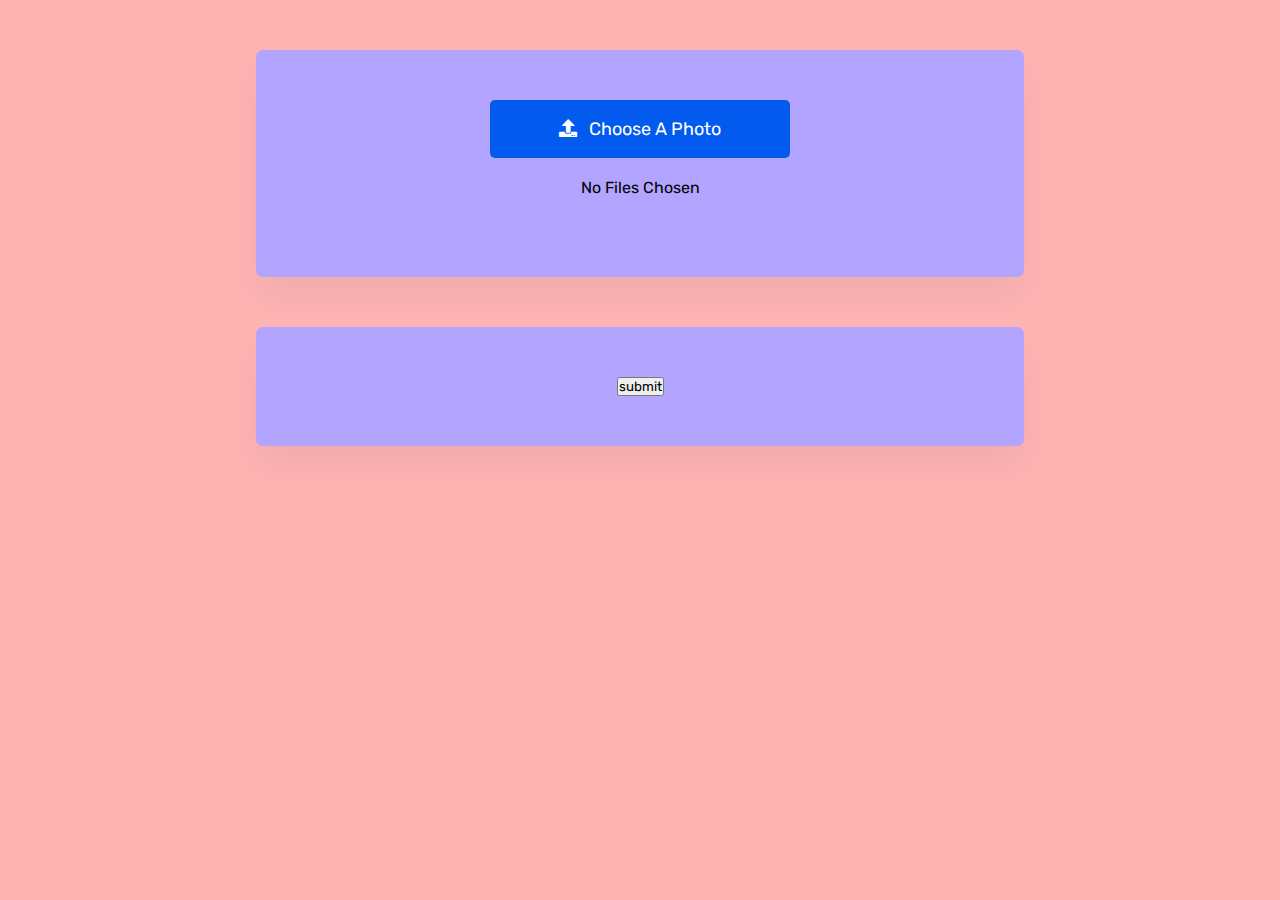
<file: preview-Image-Project/index.html>
<!DOCTYPE html>
<html lang="en">
<head>
    <meta name="viewport" content="width=device-width, initial-scale=1.0">
    <title>Multiple Image Upload Preview</title>
    <!--Font Awesome Icons-->
    <link rel="stylesheet" href="https://cdnjs.cloudflare.com/ajax/libs/font-awesome/5.15.3/css/all.min.css">
    <!-- Google Fonts -->
    <link href="https://fonts.googleapis.com/css2?family=Rubik&display=swap" rel="stylesheet">
    <!-- Stylesheet -->
    <link rel="stylesheet" href="style.css">
</head>
<body>
    <div class="container">
        <!-- getting image from here -->
        <input type="file" id="file-input" accept="image/png, image/jpeg" onchange="preview()" multiple>
        <label for="file-input">
            <i class="fas fa-upload"></i> &nbsp; Choose A Photo
        </label>
        <p id="num-of-files">No Files Chosen</p>
        <div id="images"></div>
    </div>

    <div class="container">
        <button id="demo">submit</button>
    </div>
    <!--Script-->
    <script src="index.js"></script>
</body>
</html>
</file>
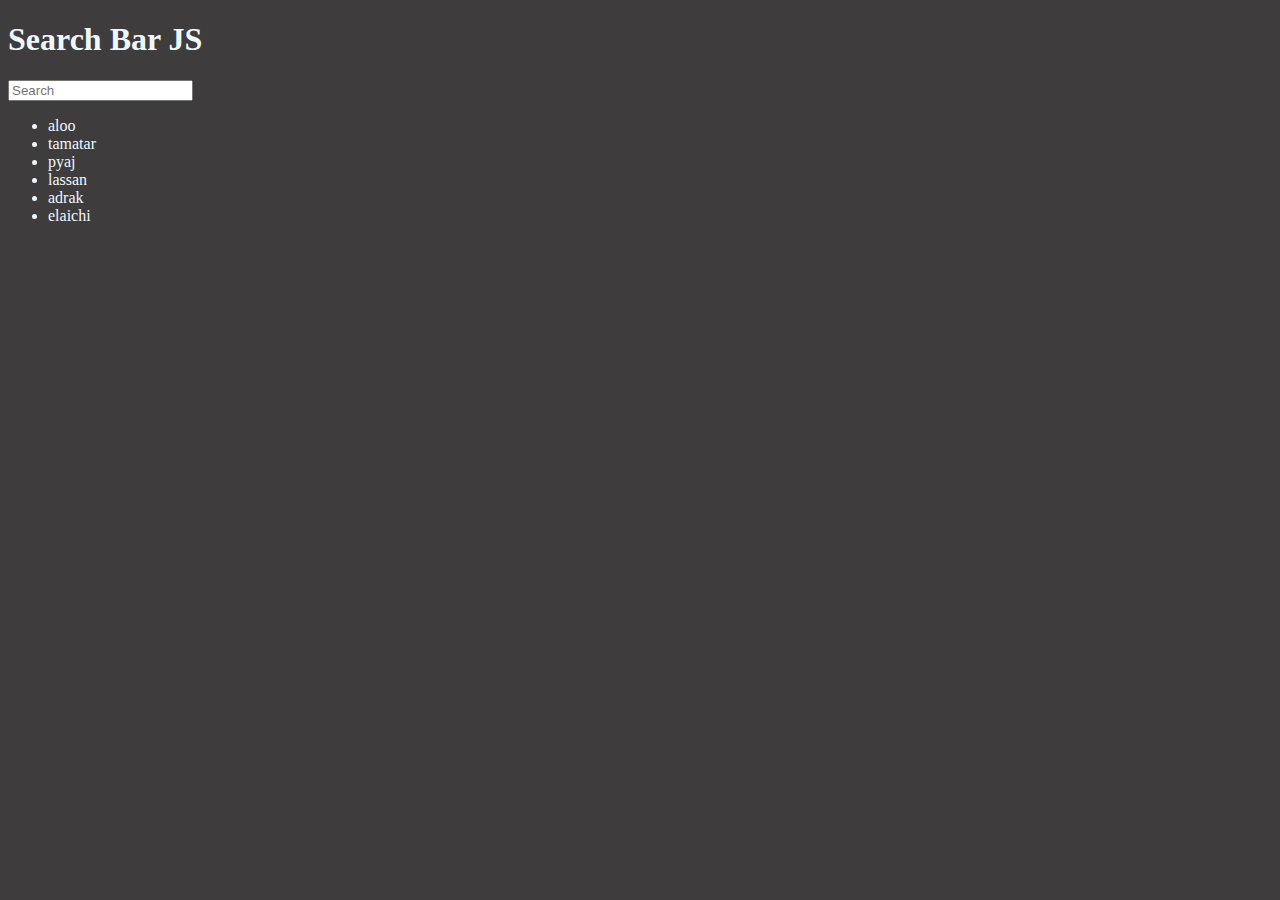
<file: search bar using js/index.html>
<!DOCTYPE html>
<html lang="en">
  <head>
    <meta charset="UTF-8" />
    <meta http-equiv="X-UA-Compatible" content="IE=edge" />
    <meta name="viewport" content="width=device-width, initial-scale=1.0" />
    <title>Document</title>
    <!-- link -->
    <link rel="stylesheet" href="style.css" />
    <!-- bootstrap -->
    <link
      href="https://cdn.jsdelivr.net/npm/bootstrap@5.2.1/dist/css/bootstrap.min.css"
      rel="stylesheet"
      integrity="sha384-iYQeCzEYFbKjA/T2uDLTpkwGzCiq6soy8tYaI1GyVh/UjpbCx/TYkiZhlZB6+fzT"
      crossorigin="anonymous"
    />
  </head>
  <body class="bg">
    <h1 class="text-center">Search Bar JS</h1>

    <div class="container bg">
            <input id="searchbar" onkeyup="search_animal()" class="form-control" type="text" placeholder="Search">
         

          <ul id="list" class="list-group">
            <li class="item">aloo</li>
            <li class="item">tamatar</li>
            <li class="item">pyaj</li>
            <li class="item">lassan</li>
            <li class="item">adrak</li>
            <li class="item">elaichi</li>
        </ul>
    
    </div>
    <br>
    <!-- <div class="container">
        <p id="demo">hdaskjdh</p>
    </div> -->

    <p class="demo"></p>

       <script src="index.js"></script>
  </body>
</html>
</file>
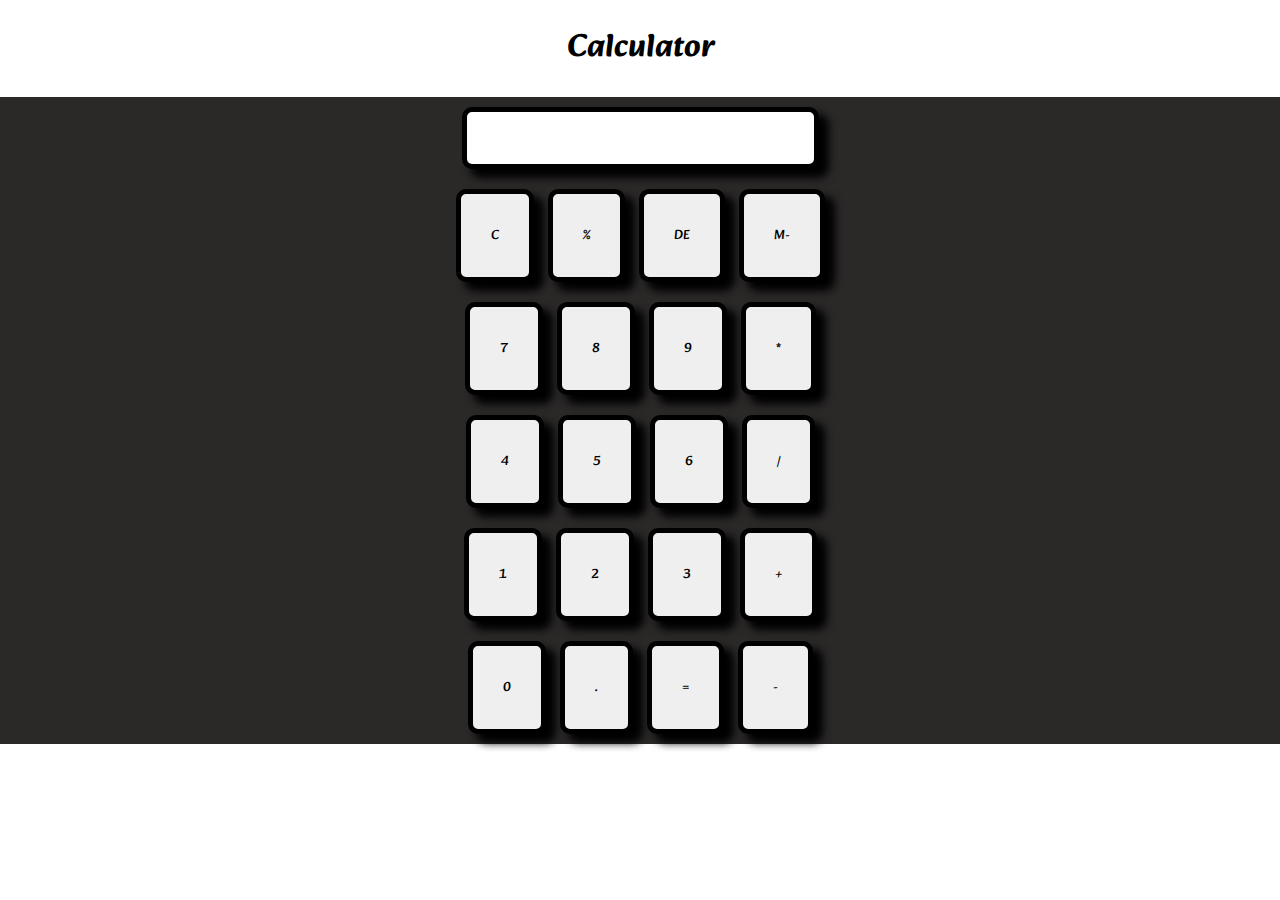
<file: Calcularor/Css/index.html>
<!DOCTYPE html>
<html lang="en">
  <head>
    <meta charset="UTF-8" />
    <meta http-equiv="X-UA-Compatible" content="IE=edge" />
    <meta name="viewport" content="width=device-width, initial-scale=1.0" />
    <!-- bootstarp link -->
    <!-- <link
      href="https://cdn.jsdelivr.net/npm/bootstrap@5.1.3/dist/css/bootstrap.min.css"
      rel="stylesheet"
      integrity="sha384-1BmE4kWBq78iYhFldvKuhfTAU6auU8tT94WrHftjDbrCEXSU1oBoqyl2QvZ6jIW3"
      crossorigin="anonymous"
    /> -->
    <script
      src="https://cdn.jsdelivr.net/npm/bootstrap@5.1.3/dist/js/bootstrap.bundle.min.js"
      integrity="sha384-ka7Sk0Gln4gmtz2MlQnikT1wXgYsOg+OMhuP+IlRH9sENBO0LRn5q+8nbTov4+1p"
      crossorigin="anonymous"
    ></script>

    <!-- css link -->
    <link rel="stylesheet" href="./style.css">

    <title>Calculator</title>
  </head>
  <body>
    <h1 class="text-center">Calculator</h1>

    <!-- main div start -->
    <div class="container item-center display-col flex">

        <!-- cansole-Start-div -->
        <div class="row">
            <input class="input" type="text" placeholder="">
        </div>
        <!-- cansole-end-div -->

        <div class="row">
          <button class="button">C</button>
          <button class="button">%</button>
          <button class="button">DE</button>
          <button class="button">M-</button>
      </div>

    <div class="row">
        <button class="button">7</button>
        <button class="button">8</button>
        <button class="button">9</button>
        <button class="button">*</button>
    </div>

    <div class="row">
        <button class="button">4</button>
        <button class="button">5</button>
        <button class="button">6</button>
        <button class="button">/</button>
    </div>

    <div class="row">
        <button class="button">1</button>
        <button class="button">2</button>
        <button class="button">3</button>
        <button class="button">+</button>
    </div>

    <div class="row">
        <button class="button">0</button>
        <button class="button">.</button>
        <button class="button">=</button>
        <button class="button">-</button>
    </div>

</div>
<!-- main div end -->
    <script src="index.js"></script>
  </body>
</html>
</file>
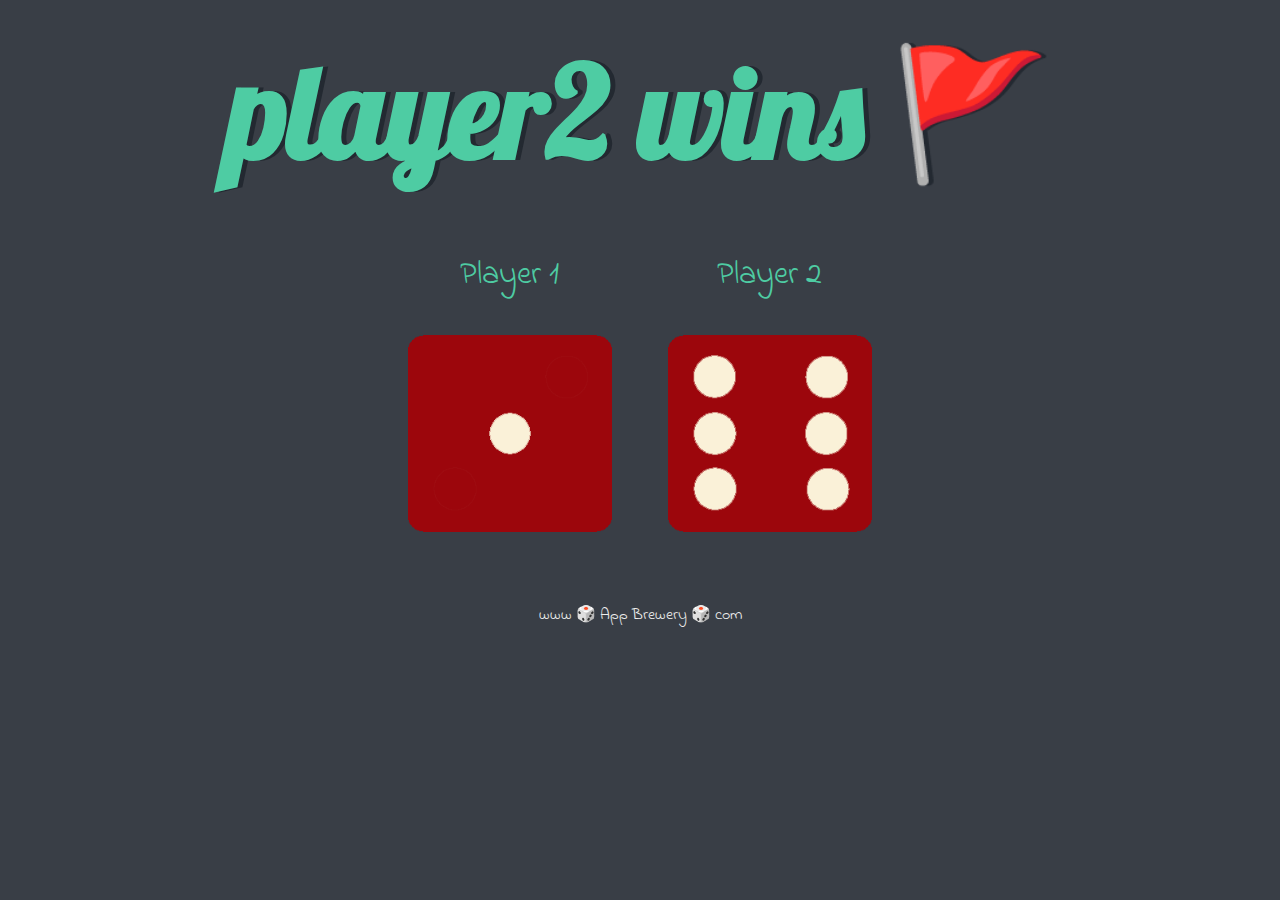
<file: Dicee Challenge - Angela type/dicee.html>
<!DOCTYPE html>
<html lang="en" dir="ltr">
  <head>
    <meta charset="utf-8">
    <title>Dicee</title>
    <link rel="stylesheet" href="styles.css">
    <link href="https://fonts.googleapis.com/css?family=Indie+Flower|Lobster" rel="stylesheet">

  </head>
  <body>

    <div class="container">
      <h1>Refresh Me</h1>

      <div class="dice">
        <p>Player 1</p>
        <img class="img1" src="images/dice6.png">
      </div>

      <div class="dice">
        <p>Player 2</p>
        <img class="img2" src="images/dice6.png">
      </div>

    </div>

<script src="index.js"></script>
  </body>

  <footer>
    www 🎲 App Brewery 🎲 com
  </footer>
</html>
</file>
<file: preview-Image-Project/style.css>
*{
    padding: 0;
    margin: 0;
    box-sizing: border-box;
    font-family: "Rubik",sans-serif;
}
body{
    background-color: #FFB4B4;
}
.container{
    background-color: #B2A4FF;
    width: 60%;
    min-width: 450px;
    position: relative;
    margin:  50px auto;
    padding: 50px 20px;
    border-radius: 7px;
    box-shadow: 0 20px 35px rgba(0,0,0,0.05);
}
input[type="file"]{
    display: none;
}
label{
    display: block;
    position: relative;
    background-color: #025bee;
    color: #ffffff;
    font-size: 18px;
    text-align: center;
    width: 300px;
    padding: 18px 0;
    margin: auto;
    border-radius: 5px;
    cursor: pointer;
}
.container p{
    text-align: center;
    margin: 20px 0 30px 0;
}
#images{
    width: 90%;
    position: relative;
    margin: auto;
    display: flex;
    justify-content: space-evenly;
    gap: 20px;
    flex-wrap: wrap;
}
figure{
    width: 45%;
}
img{
    width: 100%;
}
figcaption{
    text-align: center;
    font-size: 2.4vmin;
    margin-top: 0.5vmin;
}

#demo{
    margin: auto;
    text-align: center;
    display: block;
    position: relative;
}
</file>
<file: search bar using js/style.css>
.bg{
    color: aliceblue;
    background-color: rgb(62, 60, 60);
}
</file>
<file: Calcularor/Css/style.css>
@import url('https://fonts.googleapis.com/css2?family=Alkatra&family=Montserrat:wght@100;300;400;900&display=swap');


body{
    margin: 0;
    padding: 0;
}

/* .conatiner{
    display: inline-block;
} */

h1{
    font-family: 'Alkatra', cursive;

}

.text-center{
   text-align: center;
}
.container{
    background-color: rgb(43, 40, 40);
}

.mx-auto{
    margin:auto;
}
.row{
    margin: 5px 5px;
}
.button{
   padding: 30px;
   margin: 5px;
   border: solid black 5px;
   border-radius: 10px;
   box-shadow: 9px 8px 8px 1px;
   cursor:pointer;

   font-family: 'Alkatra', cursive;
}

.flex{
    display: flex;
  
}
.display-col{
    flex-direction: column;
}

.item-center{
    align-items: center;
}

.input{
    height:50px;
    font-size:20pt;

    
    margin: 5px;
    border: solid black 5px;
    border-radius: 10px;
    box-shadow: 9px 8px 8px 1px;


}
</file>
<file: Dicee Challenge - Angela type/styles.css>
.container {
  width: 70%;
  margin: auto;
  text-align: center;
}

.dice {
  text-align: center;
  display: inline-block;

}

body {
  background-color: #393E46;
}

h1 {
  margin: 30px;
  font-family: 'Lobster', cursive;
  text-shadow: 5px 0 #232931;
  font-size: 8rem;
  color: #4ECCA3;
}

p {
  font-size: 2rem;
  color: #4ECCA3;
  font-family: 'Indie Flower', cursive;
}

img {
  width: 80%;
}

footer {
  margin-top: 5%;
  color: #EEEEEE;
  text-align: center;
  font-family: 'Indie Flower', cursive;

}
</file>
